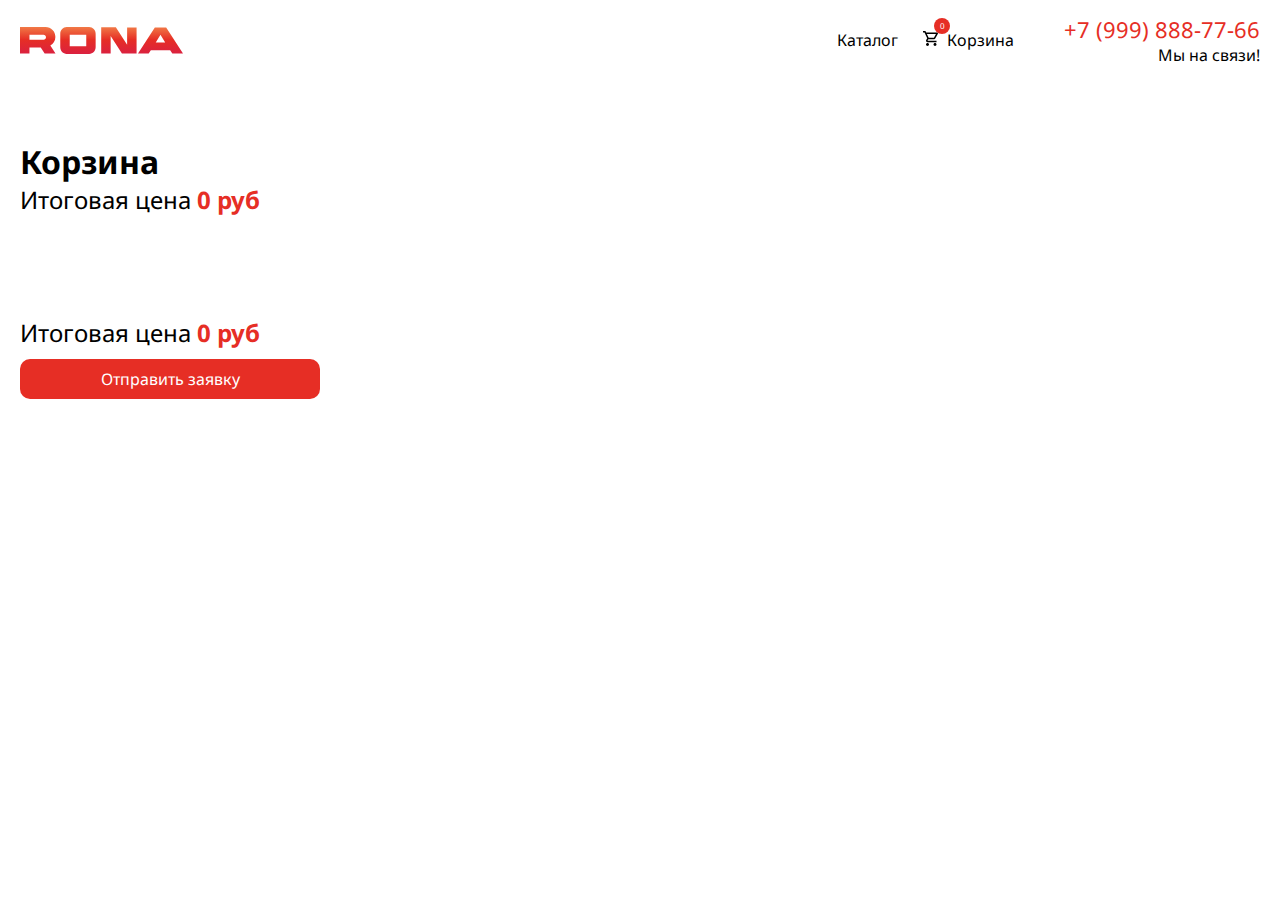
<file: cart.html>
<!DOCTYPE html>
<html lang="ru">
<head>
    <meta charset="UTF-8">
    <meta name="viewport" content="width=device-width, initial-scale=1.0">
    <link rel="stylesheet" href="css/style.css">
    <link rel="stylesheet" href="css/cart.css">
    <title>Корзина</title>
</head>
<body>
    <header class="header">
        <div class="container">
            <div class="header__inner">
                <img
                    src="assets/logo.svg"
                    alt="Логотип Рона"
                    class="header__logo"
                />
                <div class="header__main">
                    <nav class="header__nav">
                        <a href="/rona-9may/" class="header-nav__item">Каталог</a>
                        <a href="/rona-9may/cart.html" class="header-nav__item">
                            <div class="header-nav-item__icon-wrapper">
                                <div class="header-nav-item__indicator">
                                    0
                                </div>
                                <svg
                                    class="header-nav-item__icon"
                                    width="24"
                                    height="24"
                                    viewBox="0 0 24 24"
                                    fill="none"
                                    xmlns="http://www.w3.org/2000/svg"
                                >
                                    <mask
                                        id="mask0_2_18"
                                        style="mask-type: alpha"
                                        maskUnits="userSpaceOnUse"
                                        x="0"
                                        y="0"
                                        width="24"
                                        height="24"
                                    >
                                        <rect
                                            width="24"
                                            height="24"
                                            fill="#D9D9D9"
                                        />
                                    </mask>
                                    <g mask="url(#mask0_2_18)">
                                        <path
                                            d="M9.50416 20C9.09128 20 8.73783 19.8531 8.44381 19.5594C8.14979 19.2656 8.00277 18.9125 8.00277 18.5C8.00277 18.0875 8.14979 17.7344 8.44381 17.4406C8.73783 17.1469 9.09128 17 9.50416 17C9.91704 17 10.2705 17.1469 10.5645 17.4406C10.8585 17.7344 11.0055 18.0875 11.0055 18.5C11.0055 18.9125 10.8585 19.2656 10.5645 19.5594C10.2705 19.8531 9.91704 20 9.50416 20ZM17.0111 20C16.5982 20 16.2448 19.8531 15.9507 19.5594C15.6567 19.2656 15.5097 18.9125 15.5097 18.5C15.5097 18.0875 15.6567 17.7344 15.9507 17.4406C16.2448 17.1469 16.5982 17 17.0111 17C17.424 17 17.7774 17.1469 18.0715 17.4406C18.3655 17.7344 18.5125 18.0875 18.5125 18.5C18.5125 18.9125 18.3655 19.2656 18.0715 19.5594C17.7774 19.8531 17.424 20 17.0111 20ZM8.86607 8L10.6677 11.75H15.9226L17.987 8H8.86607ZM8.15291 6.5H19.2256C19.5134 6.5 19.7324 6.62813 19.8825 6.88438C20.0326 7.14062 20.0389 7.4 19.9013 7.6625L17.2363 12.4625C17.0987 12.7125 16.9141 12.9063 16.6827 13.0438C16.4512 13.1813 16.1978 13.25 15.9226 13.25H10.3299L9.50416 14.75H18.5125V16.25H9.50416C8.94114 16.25 8.51575 16.0031 8.22798 15.5094C7.94022 15.0156 7.9277 14.525 8.19045 14.0375L9.20388 12.2L6.50139 6.5H5V5H7.43975L8.15291 6.5Z"
                                        />
                                    </g>
                                </svg>
                            </div>
                            Корзина
                        </a>
                    </nav>
                    <p class="header__phone">
                        <span class="fz22 red">+7 (999) 888-77-66</span
                        ><br />
                        Мы на связи!
                    </p>
                </div>
                <div class="burger-icon">
                    <div class="burger-icon__line"></div>   
                </div>
            </div>
        </div>
    </header>
    <div class="modal-wrapper">
        <form action="" class="modal">
            <div class="modal-header">
                <h2 class="modal-title">Форма заказа</h2>
                <svg class="modal-close-btn" width="25" height="25" viewBox="0 0 25 25" fill="none" xmlns="http://www.w3.org/2000/svg">
                    <mask id="mask0_33_7" style="mask-type:alpha" maskUnits="userSpaceOnUse" x="0" y="0" width="25" height="25">
                    <rect x="0.796387" y="0.0473022" width="24" height="24" fill="#D9D9D9"/>
                    </mask>
                    <g mask="url(#mask0_33_7)">
                    <path d="M12.7962 13.4473L7.89619 18.3473C7.71286 18.5306 7.47952 18.6223 7.19619 18.6223C6.91286 18.6223 6.67952 18.5306 6.49619 18.3473C6.31286 18.164 6.22119 17.9306 6.22119 17.6473C6.22119 17.364 6.31286 17.1306 6.49619 16.9473L11.3962 12.0473L6.49619 7.14729C6.31286 6.96396 6.22119 6.73062 6.22119 6.44729C6.22119 6.16396 6.31286 5.93062 6.49619 5.74729C6.67952 5.56396 6.91286 5.47229 7.19619 5.47229C7.47952 5.47229 7.71286 5.56396 7.89619 5.74729L12.7962 10.6473L17.6962 5.74729C17.8795 5.56396 18.1129 5.47229 18.3962 5.47229C18.6795 5.47229 18.9129 5.56396 19.0962 5.74729C19.2795 5.93062 19.3712 6.16396 19.3712 6.44729C19.3712 6.73062 19.2795 6.96396 19.0962 7.14729L14.1962 12.0473L19.0962 16.9473C19.2795 17.1306 19.3712 17.364 19.3712 17.6473C19.3712 17.9306 19.2795 18.164 19.0962 18.3473C18.9129 18.5306 18.6795 18.6223 18.3962 18.6223C18.1129 18.6223 17.8795 18.5306 17.6962 18.3473L12.7962 13.4473Z" fill="#1C1B1F"/>
                    </g>
                </svg>
            </div>
            <div class="modal-field">
                <label for="fullname" class="modal-field__name">ФИО</label>
                <input type="text" id="fullname" class="modal-field__input" required>
            </div>
            <div class="modal-field">
                <label for="phone_number" class="modal-field__name">Номер телефона</label>
                <input type="text" id="phone_number" class="modal-field__input" required>
            </div>
            <div class="modal-field">
                <label for="email" class="modal-field__name">Электронная почта</label>
                <input type="email" id="email" class="modal-field__input" required>
            </div>
            <button type="submit" class="btn modal-submit-btn">Отправить заявку</button>
        </form>
    </div>
    <main>
        <section class="cart">
            <div class="container">
                <h1 class="cart__title">Корзина</h1>
                <p class="header-total-price">Итоговая цена <span class="red fw700">160000 руб</span></p>
                <div class="cart__inner"></div>
                <div class="total-block">
                    <p class="total-price">Итогая цена: <span class="red"></span>160000 руб</p>
                    <form action="" method="POST">
                        <button type="submit" class="btn submit-btn">Отправить заявку</button>
                    </form>
                </div>
            </div>
        </section>
    </main>
    <script src="js/script.js"></script>
    <script src="js/cart.js"></script>
</body>
</html>
</file>
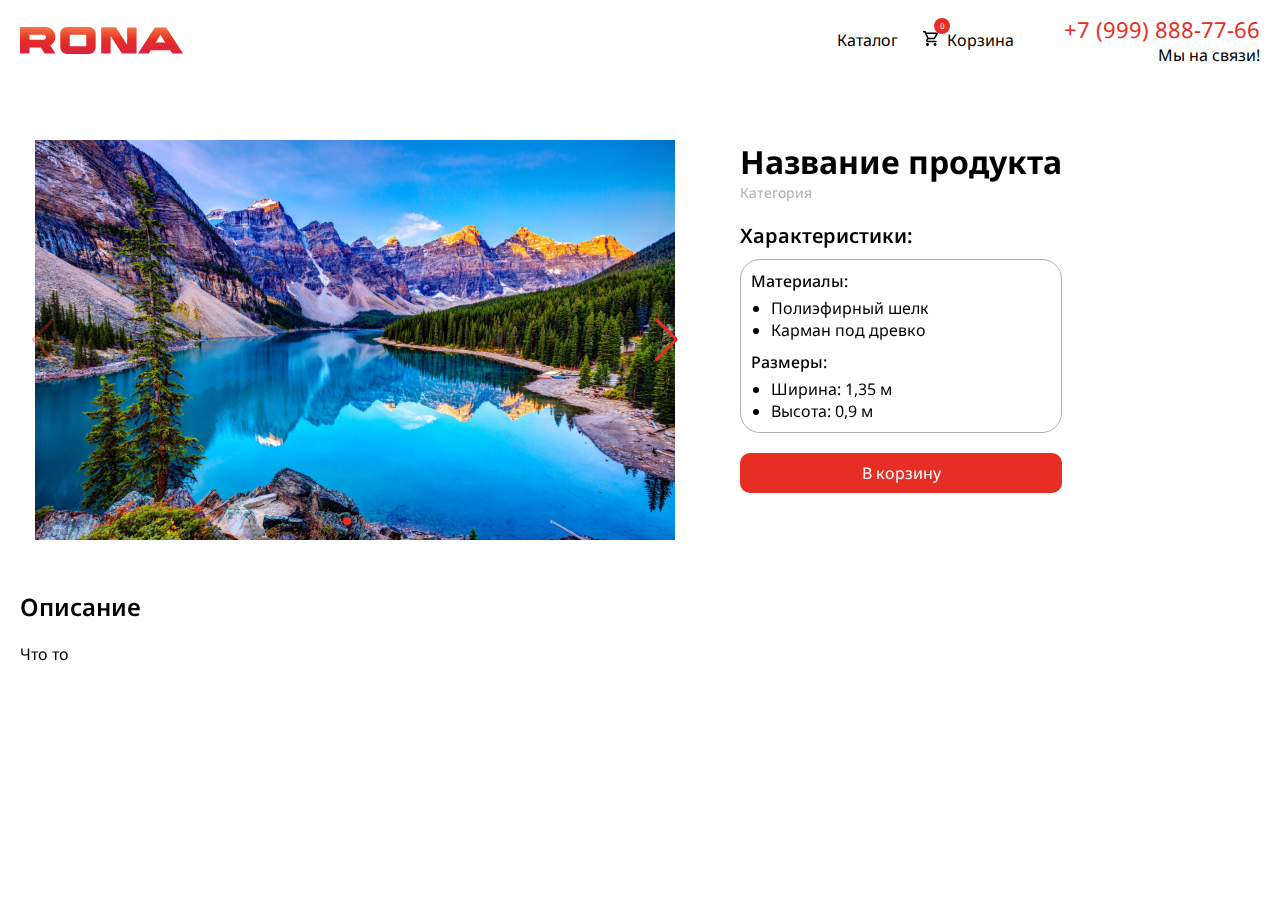
<file: single-product.html>
<!DOCTYPE html>
<html lang="ru">
    <head>
        <meta charset="UTF-8" />
        <meta name="viewport" content="width=device-width, initial-scale=1.0" />
        <link rel="stylesheet" href="https://cdn.jsdelivr.net/npm/swiper@8/swiper-bundle.min.css"/>
        <link rel="stylesheet" href="css/style.css">
        <link rel="stylesheet" href="css/product.css">
        <title>Рона | Декорации к 9 мая</title>
    </head>
    <body>
        <header class="header">
            <div class="container">
                <div class="header__inner">
                    <img
                        src="assets/logo.svg"
                        alt="Логотип Рона"
                        class="header__logo"
                    />
                    <div class="header__main">
                        <nav class="header__nav">
                            <a href="#" class="header-nav__item">Каталог</a>
                            <a href="#" class="header-nav__item">
                                <div class="header-nav-item__icon-wrapper">
                                    <div class="header-nav-item__indicator">
                                        0
                                    </div>
                                    <svg
                                        class="header-nav-item__icon"
                                        width="24"
                                        height="24"
                                        viewBox="0 0 24 24"
                                        fill="none"
                                        xmlns="http://www.w3.org/2000/svg"
                                    >
                                        <mask
                                            id="mask0_2_18"
                                            style="mask-type: alpha"
                                            maskUnits="userSpaceOnUse"
                                            x="0"
                                            y="0"
                                            width="24"
                                            height="24"
                                        >
                                            <rect
                                                width="24"
                                                height="24"
                                                fill="#D9D9D9"
                                            />
                                        </mask>
                                        <g mask="url(#mask0_2_18)">
                                            <path
                                                d="M9.50416 20C9.09128 20 8.73783 19.8531 8.44381 19.5594C8.14979 19.2656 8.00277 18.9125 8.00277 18.5C8.00277 18.0875 8.14979 17.7344 8.44381 17.4406C8.73783 17.1469 9.09128 17 9.50416 17C9.91704 17 10.2705 17.1469 10.5645 17.4406C10.8585 17.7344 11.0055 18.0875 11.0055 18.5C11.0055 18.9125 10.8585 19.2656 10.5645 19.5594C10.2705 19.8531 9.91704 20 9.50416 20ZM17.0111 20C16.5982 20 16.2448 19.8531 15.9507 19.5594C15.6567 19.2656 15.5097 18.9125 15.5097 18.5C15.5097 18.0875 15.6567 17.7344 15.9507 17.4406C16.2448 17.1469 16.5982 17 17.0111 17C17.424 17 17.7774 17.1469 18.0715 17.4406C18.3655 17.7344 18.5125 18.0875 18.5125 18.5C18.5125 18.9125 18.3655 19.2656 18.0715 19.5594C17.7774 19.8531 17.424 20 17.0111 20ZM8.86607 8L10.6677 11.75H15.9226L17.987 8H8.86607ZM8.15291 6.5H19.2256C19.5134 6.5 19.7324 6.62813 19.8825 6.88438C20.0326 7.14062 20.0389 7.4 19.9013 7.6625L17.2363 12.4625C17.0987 12.7125 16.9141 12.9063 16.6827 13.0438C16.4512 13.1813 16.1978 13.25 15.9226 13.25H10.3299L9.50416 14.75H18.5125V16.25H9.50416C8.94114 16.25 8.51575 16.0031 8.22798 15.5094C7.94022 15.0156 7.9277 14.525 8.19045 14.0375L9.20388 12.2L6.50139 6.5H5V5H7.43975L8.15291 6.5Z"
                                            />
                                        </g>
                                    </svg>
                                </div>
                                Корзина
                            </a>
                        </nav>
                        <p class="header__phone">
                            <span class="fz22 red">+7 (999) 888-77-66</span
                            ><br />
                            Мы на связи!
                        </p>
                    </div>
                    <div class="burger-icon">
                        <div class="burger-icon__line"></div>   
                    </div>
                </div>
            </div>
        </header>
        <main>
            <section class="product-viewer">
                <div class="container">
                    <div class="product-viewer__inner">
                        <div class="product-viewer__main">
                            <div class="swiper product-viewer__swiper">
                                <div class="swiper-wrapper">
                                    <div class="swiper-slide product-viewer__cover">
                                        <img class="product-viewer__picture" src="assets/temp.jpg" alt="">
                                    </div>
                                    <div class="swiper-slide product-viewer__cover">
                                        <img class="product-viewer__picture" src="assets/temp.jpg" alt="">
                                    </div>
                                </div>
                                <div class="swiper-pagination"></div>
                                <div class="swiper-button-next"></div>
                                <div class="swiper-button-prev"></div>
                            </div>
                            <div class="product-viewer__info">
                                <h1 class="product-viewer__title">Название продукта</h1>
                                <p class="product-viewer__category">Категория</p>
                                <p class="product-viewer__properties-title">Характеристики:</p>
                                <div class="product-viewer__properties">
                                    <div class="product-viewer-properties__block">
                                        <p class="product-viewer-properties-block__title">Материалы:</p>
                                        <ul class="product-viewer-properties-block__properties">
                                            <li class="product-viewer-properties-block__property">Полиэфирный шелк</li>
                                            <li class="product-viewer-properties-block__property">Карман под древко</li>
                                        </ul>
                                    </div>
                                    <div class="product-viewer-properties__block">
                                        <p class="product-viewer-properties-block__title">Размеры:</p>
                                        <ul class="product-viewer-properties-block__properties">
                                            <li class="product-viewer-properties-block__property">Ширина: 1,35 м</li>
                                            <li class="product-viewer-properties-block__property">Высота: 0,9 м</li>
                                        </ul>
                                    </div>
                                </div>
                                <form class="product-viewer-actions" action="">
                                    <input
                                        type="hidden"
                                        id="product-id"
                                        value="2"
                                    />
                                    <input
                                        type="hidden"
                                        id="product-title"
                                        value="Российский объект"
                                    />
                                    <input
                                        type="hidden"
                                        id="product-category"
                                        value="Арт-объекты"
                                    />
                                    <input
                                        type="hidden"
                                        id="product-price"
                                        value="50000"
                                    />
                                    <input
                                        type="hidden"
                                        id="product-img"
                                        value="assets/temp.jpg"
                                    />
                                    <button class="btn to-cart-btn">В корзину</button>
                                    <div class="cart-count product-viewer-actions__cart-count cart-count_removed">
                                        <button class="btn cart-count__minus">-</button>
                                        <div class="cart-count__counter">1</div>
                                        <button class="btn cart-count__plus">+</button>
                                    </div>
                                </form>
                            </div>
                        </div>
                        <div class="product-viewer__description-block">
                            <h2 class="product-viewer-description-block__title">Описание</h2>
                            <div class="product-viewer-description-block__description">
                                <p>Что то</p>
                            </div>
                        </div>
                    </div>
                </div>
            </section>
        </main>
    </body>
    <script src="https://cdn.jsdelivr.net/npm/swiper@8/swiper-bundle.min.js"></script>
    <script src="js/script.js"></script>
    <script src="js/product.js"></script>
</html>
</file>
<file: css/style.css>
@import url('https://fonts.googleapis.com/css2?family=Noto+Sans:ital,wght@0,100..900;1,100..900&family=Wix+Madefor+Display:wght@400..800&display=swap');
:root {
    --accent: #E62E25;
    --gray: #AFAFAF;
}
* {
    margin: 0;
    padding: 0;
    box-sizing: border-box;
    font-family: "Noto Sans", sans-serif;
}
a {
    text-decoration: none;
    color: black;
}
main {
    padding-bottom: 50px;
}
.fz22 {
    font-size: 22px;
}
.red {
    color: var(--accent);
}
.fw700 {
    font-weight: 700;
}
.container {
    max-width: 1440px;
    padding: 0 20px;
    margin: 0 auto;
    height: 100%;
}
.header {
    width: 100vw;
    height: 80px;
    background-color: white;
    position: fixed;
    left: 0;
    top: 0;
}
.header__inner {
    display: flex;
    justify-content: space-between;
    align-items: center;
    height: 100%;
}
.header__logo {
    position: relative;
    z-index: 9999;
}
.header__main {
    display: flex;
    column-gap: 50px;
    align-items: center;
}
.header__nav {
    display: flex;
    align-items: center;
    column-gap: 20px;
}
.header-nav__item {
    display: flex;
    align-items: center;
    column-gap: 5px;
}
.header-nav-item__icon-wrapper {
    position: relative;
}
.header-nav-item__indicator {
    display: flex;
    justify-content: center;
    align-items: center;
    width: 16px;
    height: 16px;
    background-color: var(--accent);
    border-radius: 50%;
    color: white;
    font-size: 8px;
    position: absolute;
    left: 100%;
    top: 0;
    transform: translate(-50%, -50%);
    z-index: 1;
}
.header-nav-item__icon > g > path {
    fill: black;
}
.header-nav__item:hover {
    color: var(--accent);
}
.header-nav__item:hover svg > g > path {
    fill: var(--accent);
}
.header__phone {
    text-align: right;
}
.burger-icon {
    display: none;
}
.btn {
    color: white;
    font-size: 16px;
    border-radius: 10px;
    border: none;
    cursor: pointer;
    background-color: var(--accent);
}
.to-cart-btn {
    height: 40px;
    width: 100%;
}
.to-cart-btn_removed {
    display: none;
}
.catalog-product-actions__cart-count {
    display: flex;
    column-gap: 10px;
}
.cart-count_removed {
    display: none !important;
}
.cart-count__minus, .cart-count__plus {
    width: 40px;
    height: 40px;
    border-radius: 10px;
}
.cart-count__counter {
    display: flex;
    justify-content: center;
    align-items: center;
    height: 40px;
    flex: 1;
}
@media screen and (max-width: 460px) {
    .container {
        padding: 0 10px;
    }
}
@media screen and (max-width: 746px) {
    .burger-icon {
      display: block;
      width: 32px;
      height: 32px;
      position: relative;
      z-index: 9999;
    }
    .burger-icon__line {
        width: 100%;
        height: 3px;
        border-radius: 50px;
        background: black;
        position: absolute;
        top: 50%;
        transform: translateY(-50%);
        transition: opacity .1s ease, transform .1s ease;
    }
    .burger-icon__line::before, .burger-icon__line::after {
        content: '';
        width: 32px;
        height: 3px;
        border-radius: 50px;
        background: black;
        position: absolute;
    }
    .burger-icon__line::before {
         bottom: 10px;
         transition: opacity .1s ease;
    }
    .burger-icon__line::after {
        top: 10px;
    }
    .burger-icon_close > .burger-icon__line::before {
        opacity: 0;
    }
    .burger-icon_close > .burger-icon__line {
        transform: rotate(45deg);
    }
    .burger-icon_close > .burger-icon__line::after {
        transform: rotate(-90deg);
        top: 0;
    }
    .header__main {
        display: none;
        width: 100vw;
        height: 100vh;
        position: fixed;
        left: 0;
        top: 0;
        z-index: 9998;
        background-color: white;
    }
    .header__main_active {
        display: flex;
        flex-direction: column;
        justify-content: center;
        align-items: center;
        column-gap: normal;
        row-gap: 50px;
    }
    .header__nav {
        flex-direction: column;
        column-gap: normal;
        row-gap: 20px;
    }
    .header__phone {
        text-align: center;
    }
}
</file>
<file: css/cart.css>
main {
    padding-top: 140px;
}
.cart__title {
    font-size: 32px;
    font-weight: 700;
}
.header-total-price {
    font-size: 24px;
    margin-bottom: 50px;
}
.cart__inner {
    display: flex;
    flex-direction: column;
    row-gap: 20px;
    margin-bottom: 50px;
}

.cart-item {
    display: flex;
    column-gap: 30px;
}
.cart-item__cover {
    width: 400px;
    height: 250px;
    border-radius: 20px;
    overflow: hidden;
}
.cart-item__picture {
    width: 100%;
    height: 100%;
    object-fit: cover;
}
.cart-item__body {
    display: flex;
    justify-content: space-between;
    flex: 1;
    padding: 0 20px;
}
.cart-item__title {
    font-weight: 500;
    font-size: 20px;
    margin-bottom: 5px;
}
.cart-item__properties {
    display: flex;
    flex-direction: column;
    row-gap: 10px;
}
.cart-item-properties-block__title {
    font-size: 14px;
}
.cart-item-properties-block__properties {
    margin-left: 20px;
}
.cart-item-properties-block__property {
    font-size: 12px;
}
.cart-item__actions {
    display: flex;
    column-gap: 30px;
}
.cart-item__cart-count {
    display: flex;
    justify-content: space-between;
    width: 200px;
}
.total-price {
    font-size: 24px;
    margin-bottom: 10px;
}
.submit-btn {
    width: 300px;
    height: 40px;
}
.modal-wrapper {
    display: none;
    justify-content: center;
    align-items: center;
    width: 100vw;
    height: 100vh;
    background-color: rgba(0, 0, 0, 0.4);
    position: fixed;
    left: 0;
    top: 0;
}
.modal-wrapper_active {
    display: flex;
}
.modal {
    background-color: white;
    padding: 20px;
    border-radius: 20px;
    width: 100%;
    max-width: 300px;
    margin: 0 10px;
}
.modal-header {
    display: flex;
    justify-content: space-between;
}
.modal-title {
    margin-bottom: 10px;
}
.modal-close-btn {
    cursor: pointer;
}
.modal-field {
    padding: 5px;
    margin-bottom: 10px;
}

.modal-field__name {
    display: block;
    margin-bottom: 5px;
}
.modal-field__input {
    width: 100%;
    height: 30px;
    border-radius: 5px;
    outline: none;
    border: 1px solid var(--gray);
    padding: 5px;
}
.modal-submit-btn {
    height: 30px;
    width: 100%;
}
@media screen and (max-width: 1400px) {
    .cart-item__body {
        flex-direction: column;
        justify-content: flex-start;
        row-gap: 20px;
    }
}
@media screen and (max-width: 1130px) {
    .cart-item__cover {
        width: 300px;
        height: 200px;
    }
}
@media screen and (max-width: 850px) {
    .cart-item__actions {
        flex-direction: column;
        column-gap: normal;
        row-gap: 10px;
    }
}
@media screen and (max-width: 700px) {
    main {
        padding-top: 80px;
    }
    .cart-item {
        column-gap: 10px;
    }
    .cart-item__cover {
        width: 200px;
        height: 150px;
    }
    .cart-item__body {
        padding: 0 10px;
    }
}
@media screen and (max-width: 540px) {
    .cart-item__title {
        font-size: 16px;
    }
    .cart-item__cart-count {
        width: 120px;
    }
    .cart-count__minus, .cart-count__plus {
        width: 30px;
        height: 30px;
    }
    .cart-count__counter {
        height: 30px;
    }
}
@media screen and (max-width: 480px) {
    .cart__title {
        font-size: 24px;
        text-align: center;
        margin-bottom: 10px;
    }
    .header-total-price {
        margin-bottom: 20px;
    }
    .header-total-price, .total-price {
        font-size: 16px;
    }
    .cart__inner {
        margin-bottom: 20px;
    }
    .cart-item__cover {
        width: 150px;
        height: 100px;
    }
    .cart-item__body {
        row-gap: 5px;
    }
    .cart-item__title {
        font-size: 12px;
    }
    .cart-item__prices * {
        font-size: 10px;
    }
    .submit-btn {
        width: 100%;
    }
}
</file>
<file: css/product.css>
.product-viewer {
    padding-top: 140px;
}
.product-viewer__main {
    display: flex;
    column-gap: 50px;
    margin-bottom: 50px;
}
.product-viewer__swiper {
    width: 100%;
    max-width: 670px;
    height: 400px;
    margin: 0;
    z-index: -1;
}
.product-viewer__cover {
    overflow: hidden;
}
.product-viewer__picture {
    width: 100%;
    height: 100%;
    object-fit: contain;
}
.swiper-button-next, .swiper-button-prev {
    color: var(--accent);
}
.swiper-pagination-bullet {
    background-color: var(--accent);
}
.product-viewer__title {
    font-size: 32px;
    font-weight: 700;
}
.product-viewer__category {
    font-size: 14px;
    color: var(--gray);
    margin-bottom: 20px;
}
.product-viewer__properties-title {
    font-size: 20px;
    font-weight: 600;
    margin-bottom: 10px;
}
.product-viewer__properties {
    display: flex;
    flex-direction: column;
    row-gap: 10px;
    width: 100%;
    min-width: 250px;
    padding: 10px;
    border: 1px solid var(--gray);
    border-radius: 20px;
    margin-bottom: 20px;
}
.product-viewer-properties-block__title {
    font-size: 16px;
    font-weight: 500;
    margin-bottom: 5px;
}
.product-viewer-properties-block__properties {
    margin-left: 20px;
}
.product-viewer-properties-block__property {
    font-size: 16px;
}
.product-viewer-description-block__title {
    font-size: 24px;
    font-weight: 600;
    margin-bottom: 20px;
}
.product-viewer-actions__cart-count {
    display: flex;
}
@media screen and (max-width: 1110px) {
    .product-viewer__main {
        flex-direction: column;
        row-gap: 20px;
    }
    .product-viewer__swiper {
        max-width: none;
    }
    .product-viewer__properties {
        min-width: auto;
        width: auto;
    }
    .product-viewer-actions {
        max-width: 200px;
    }
}
@media screen and (max-width: 746px) {
    .product-viewer__main {
        margin-bottom: 20px;
    }
    .product-viewer__swiper {
        height: 300px;
    }
    .product-viewer__title {
        font-size: 24px;
    }
    .product-viewer__properties-title {
        font-size: 16px;
    }
    .product-viewer-properties-block__title {
        font-size: 14px;
    }
    .product-viewer-properties-block__property {
        font-size: 12px;
    }
    .product-viewer-description-block__description * {
        font-size: 14px;
    }
}
@media screen and (max-width: 550px) {
    .product-viewer__swiper {
        height: 250px;
    }
    .product-viewer-actions {
        max-width: none;
    }
}
@media screen and (max-width: 400px) {
    .product-viewer__swiper {
        height: 200px;
    }
}
</file>
